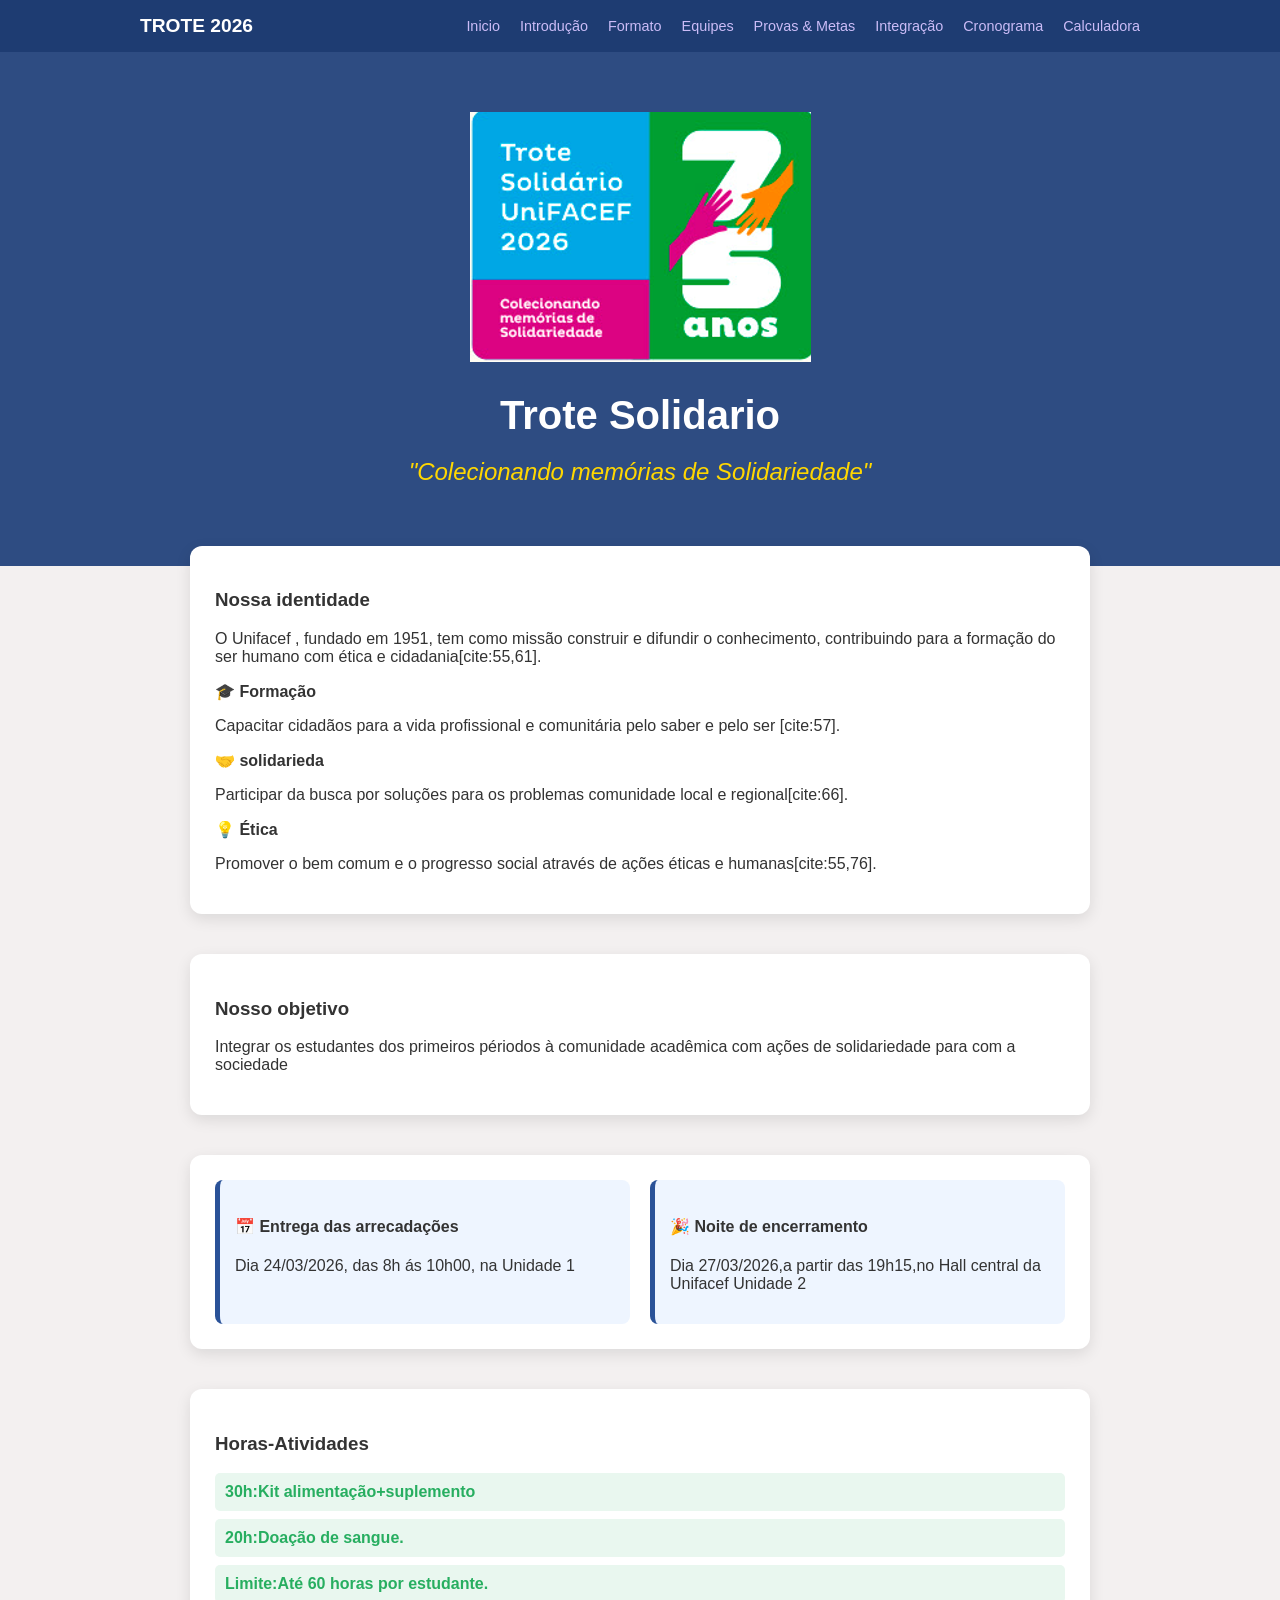
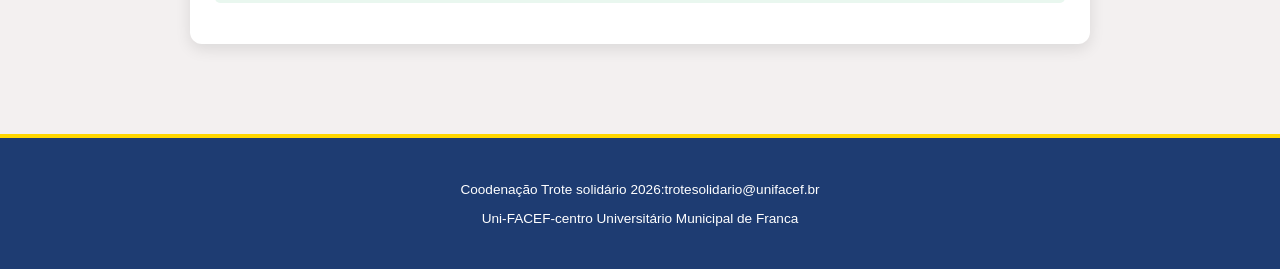
<file: index.html>
<!DOCTYPE html>
<html lang="pt-br">
<head>
    <meta charset="UTF-8">
    <meta name="viewport" content="width=device-width, initial-scale=1.0">
    <link rel="stylesheet" href="site.css">
    <link rel="stylesheet" href="site.js">
    <title>regulamento trote sólidario</title>
</head>
<body>
    <nav class="menu"><!--menu de navegação-->
        <div class="menu-container">
           <a href="index.html" class="menu-logo">trote 2026</a>
           <ul class="lista">
            <li> <a href="index.html">Inicio</a> </li>
            <li> <a href="introducao.html">Introdução</a> </li>
            <li> <a href="formato.html">Formato</a> </li>
            <li> <a href="equipes.html">Equipes</a></li>          
            <li><a href="provas.html">Provas & Metas</a></li> 
            <li> <a href="integracao.html">Integração</a> </li>
            <li> <a href="cronograma.html">Cronograma</a> </li>
            <li> <a href="calculadora.html">Calculadora</a> </li>

           </ul>
        </div>
    </nav>
     <header class="cabecalho">
        <div class="cabecalho-container">
          <img src="Captura de tela 2026-02-27 174245.png" alt="trote faltou" class="cabecalho-logo">
          <h1> Trote Solidario</h1>
          <h2>"Colecionando memórias de Solidariedade"</h2>
         </div>
     </header>
    <main class="principal">
       <section>
         <h3> Nossa identidade</h3>
         <p>O Unifacef , fundado em 1951, tem como missão construir e difundir o conhecimento, contribuindo para a formação do ser humano com ética e cidadania[cite:55,61].</p>
        <div>
            <div class="pilar">
                <strong>&#x1F393 Formação</strong>
                      <p>Capacitar cidadãos para a vida profissional e comunitária pelo saber e pelo ser [cite:57]. </p>
            </div>
            <div class="pilar"> 
                <strong>&#x1F91D solidarieda</strong>
                <p>Participar da busca por soluções para os problemas comunidade local e regional[cite:66].</p>
            </div>
            <div class="pilar">
                <strong>&#x1F4A1 Ética </strong>
                 <p>Promover o bem comum e o progresso social através de ações éticas e humanas[cite:55,76].</p>
            </div>
        </div>

          </section>

          <section>
            <h3>Nosso objetivo</h3>
             <p>Integrar os estudantes dos primeiros périodos à comunidade acadêmica com ações de solidariedade para com a  sociedade</p>

          </section>
          <section class="datas">
            <div class="data1">
                <h4>&#x1F4C5 Entrega das arrecadações</h4>
                <P>Dia 24/03/2026, das 8h ás 10h00, na Unidade 1</P>

            </div>
            <div class="data2">
                <h4>&#x1F389 Noite de encerramento</h4>
                <p>Dia 27/03/2026,a partir das 19h15,no Hall central da Unifacef Unidade 2</p>
            </section>
            <section class="horas">
                <h3>Horas-Atividades</h3>
                <ul>
                    <li><STRONG>30h:</STRONG>Kit alimentação+suplemento</li>
                    <li><strong>20h:</strong>Doação de sangue.</li>
                    <li><strong>Limite:</strong>Até 60 horas por estudante.</li>
                </ul>
                    
            
                    
                    
                    
                    
                    
                    
                    
                

            </section>
         

     </main>
   <footer>
    <p>Coodenação Trote solidário 2026:trotesolidario@unifacef.br</p>
    <p>Uni-FACEF-centro Universitário Municipal de Franca</p>
    
   </footer>

    
</body>
</html>
</file>
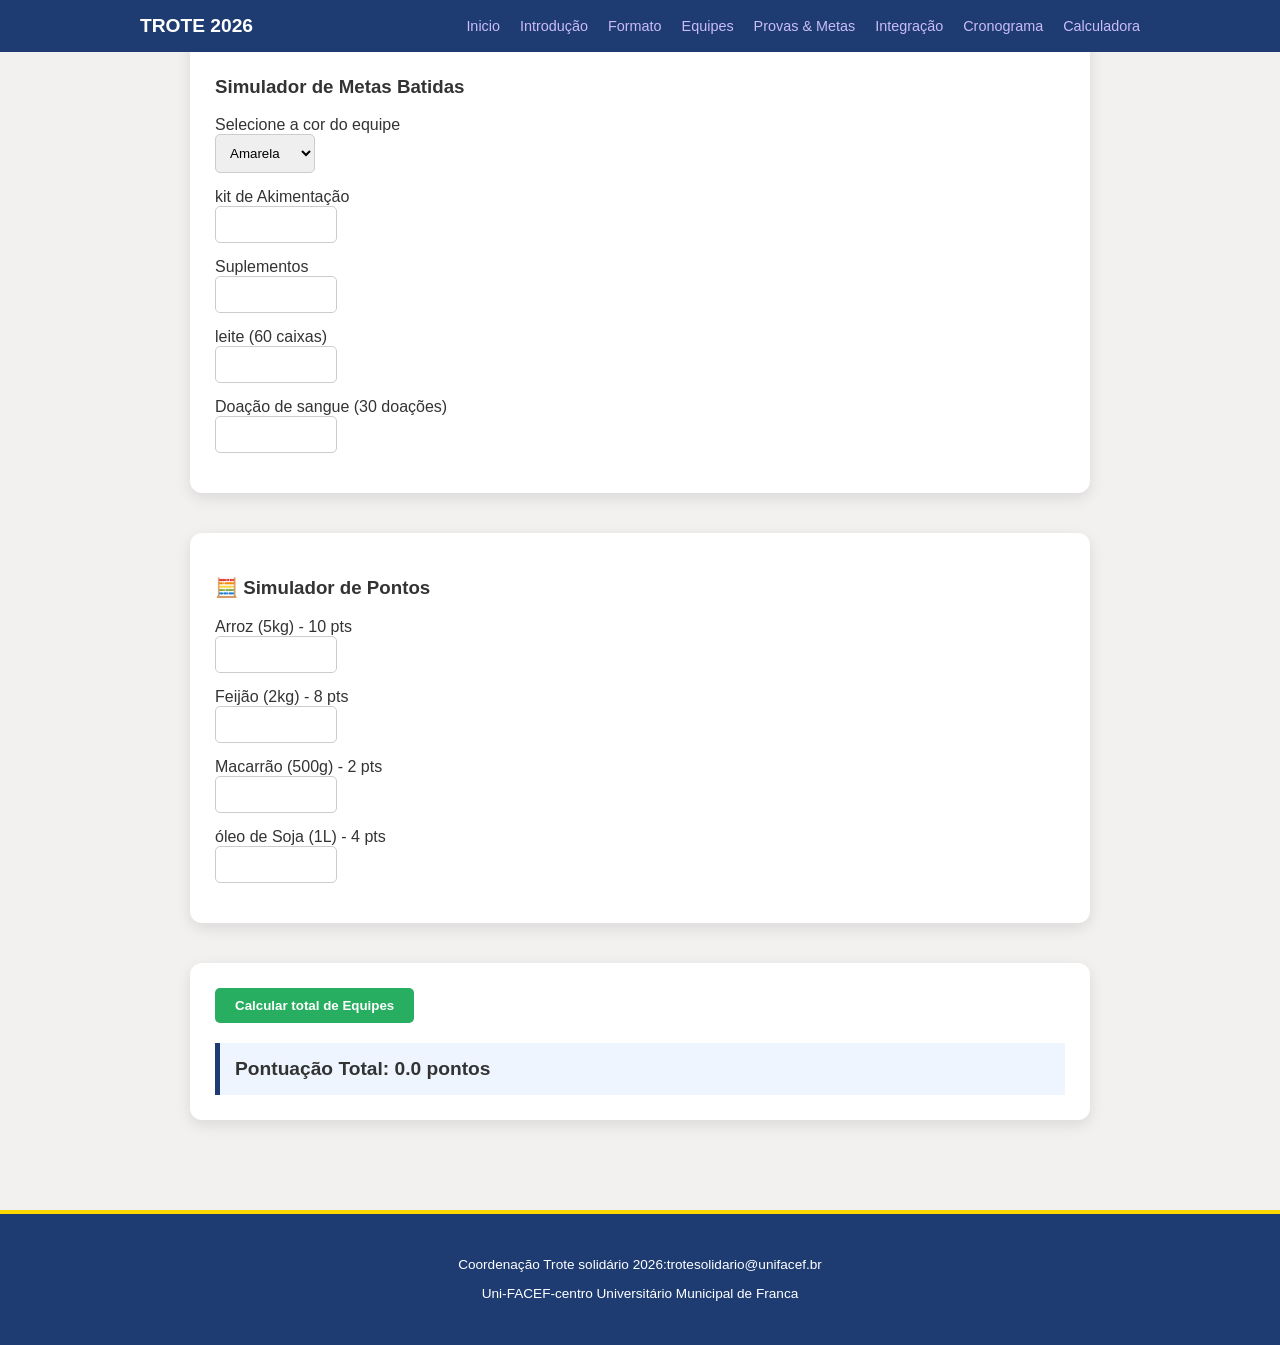
<file: calculadora.html>
<!DOCTYPE html>
<html lang="pt-br">
<head>
    <meta charset="UTF-8">
    <meta name="viewport" content="width=device-width, initial-scale=1.0">
    <link rel="stylesheet" href="site.css">
    <script src="site.js"></script>
    <title>regulamento trote sólidario</title>
</head>
<body>
    <nav class="menu"><!--menu de navegação-->
        <div class="menu-container">
           <a href="index.html" class="menu-logo">trote 2026</a>
           <ul class="lista">
            <li> <a href="index.html">Inicio</a> </li>
            <li> <a href="introducao.html">Introdução</a> </li>
            <li> <a href="formato.html">Formato</a> </li>  
            <li> <a href="equipes.html">Equipes</a></li>         
            <li> <a href="provas.html">Provas & Metas</a> </li> 
            <li> <a href="integracao.html">Integração</a> </li>
            <li> <a href="cronograma.html">Cronograma</a> </li>
            <li> <a href="calculadora.html">Calculadora</a> </li>

           </ul>
        </div>
    </nav>
     
    <main class="principal">
      <section>
          <h3>Simulador de Metas Batidas</h3>
         <div>
            <div class="form-group">
               <label for="">Selecione a cor do equipe</label>
                <select id="cor">
                  <option value="amarela">Amarela</option>
                  <option value="cinza">cinza</option>
                  <option value="laranja">laranja</option>
                  <option value="marrom">marrom</option>
                   <option value="preta">Preta</option>
                </select>
            </div>
            <div class="form-group"> 
               <label for="Kit de alimentação"> kit de Akimentação</label>
               <input type="number" id="kitalimentacao" min="0">
                 
            </div>
              <div class="form-group">
                    <label for="suplementos"> Suplementos </label>
                    <input type="number" id="qtlatas" min="0">
              </div>
                <div class="form-group">
                    <label for="leite (60 caixas)">leite (60 caixas)  </label>
                    <input type="number" id="leite" min="0">
              </div>
                 <div class="form-group">
                    <label for="Doação de sangue">Doação de sangue (30 doações)</label>
                    <input type="number" id="Doação de sangue" min="0">
              </div>
         </div>
      </section>
       <section >
         <h3><strong>🧮 Simulador de Pontos</strong></h3>
      <div>
         <div class="form-group">
            <label > Arroz (5kg) - 10 pts</label>
            <input type="number" id="qtdeArroz" min="0">
         </div>
         <div class="form-grid">
            <label > Feijão (2kg) - 8 pts</label> <!--rótulo da caixa de entrada-->
            <input type="number" id="qtdeFeijao" min="0"><!--caixa de entrada-->
         </div>
              <div class="form-grid">
            <label > Macarrão (500g) - 2 pts</label>
            <input type="number" id="qtdeMacarrao" min="0">
         </div>
                <div class="form-grid">
            <label > óleo de Soja (1L) - 4 pts</label>
            <input type="number" id="qtdeOleo" min="0">
         </div>
      </div>
       </section>
       <section>
          <button onclick="calcular()">Calcular total de Equipes</button>
         <div  id="resultado"    class="resutado-box">
            Pontuação Total: 0.0 pontos
         </div>
       </section>
        
       
      

     </main>
   
<footer>
    <p>Coordenação Trote solidário 2026:trotesolidario@unifacef.br</p>
    <p>Uni-FACEF-centro Universitário Municipal de Franca</p>
   </footer>
</body>
</html>
</file>
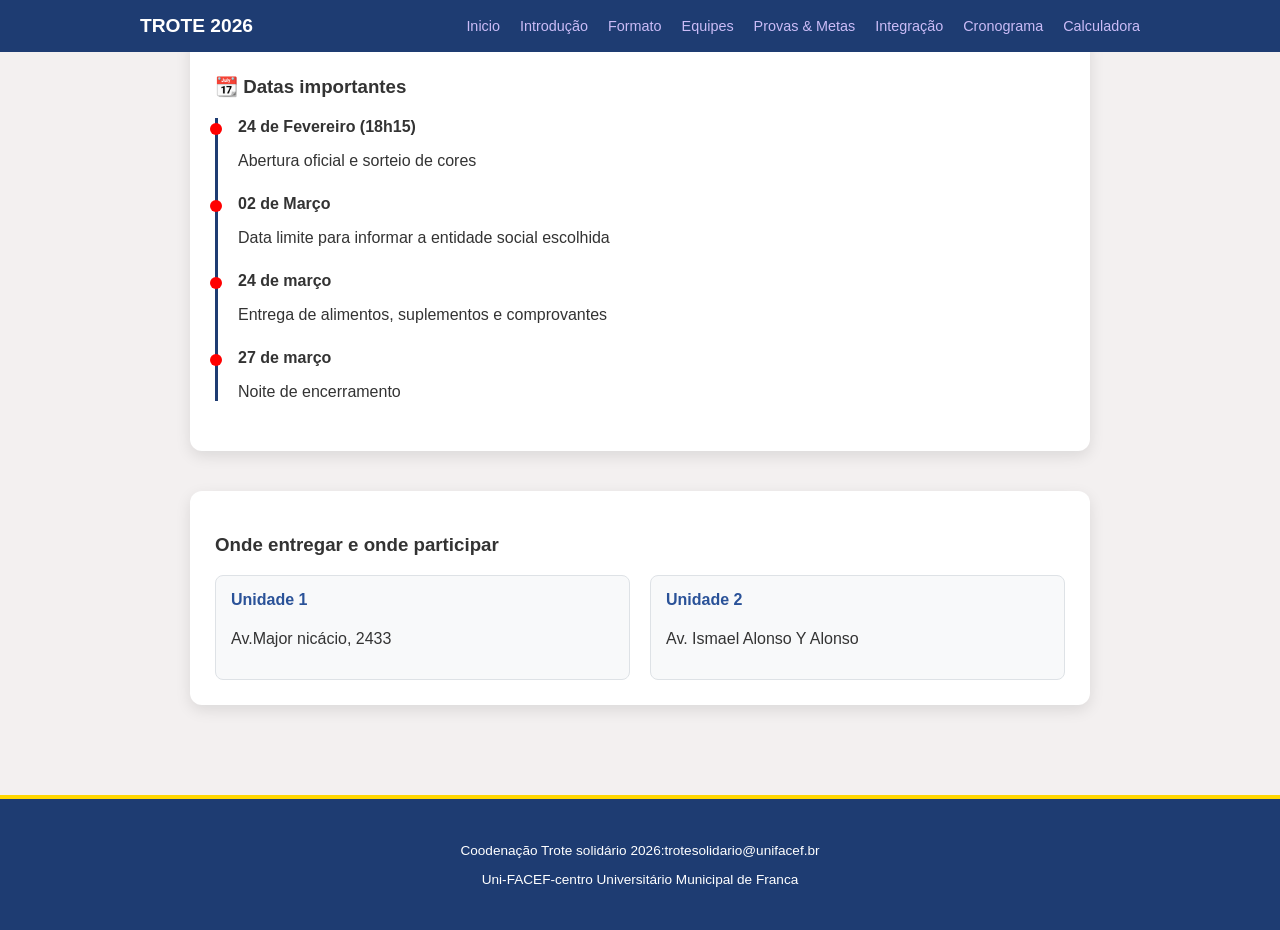
<file: cronograma.html>
<!DOCTYPE html>
<html lang="pt-br">
<head>
    <meta charset="UTF-8">
    <meta name="viewport" content="width=device-width, initial-scale=1.0">
    <link rel="stylesheet" href="site.css">
    <link rel="stylesheet" href="site.js">
    <title>regulamento trote sólidario</title>
</head>
<body>
    <nav class="menu"><!--menu de navegação-->
        <div class="menu-container">
           <a href="index.html" class="menu-logo">trote 2026</a>
           <ul class="lista">
            <li> <a href="index.html">Inicio</a> </li>
            <li> <a href="introducao.html">Introdução</a> </li>
           
            <li> <a href="formato.html">Formato</a> </li>  
            <li> <a href="equipes.html">Equipes</a></li>         
            <li> <a href="provas.html">Provas & Metas</a> </li> 
            <li> <a href="integracao.html">Integração</a> </li>
            <li> <a href="cronograma.html">Cronograma</a> </li>
            <li> <a href="calculadora.html">Calculadora</a> </li>

           </ul>
        </div>
    </nav>
     
    <main class="principal">
        <section>
            <h3> 📆 Datas importantes</h3>
            <div class="timeline">
               <div class="evento">
                <strong>24 de Fevereiro (18h15)</strong>
                <p>Abertura oficial e sorteio de cores</p>
               </div>

                 <div class="evento">
                   <strong>02 de Março</strong>
                   <p>Data limite para informar a entidade social escolhida </p>
                 </div>

                 <div class="evento">
                  <strong>24 de março </strong>
                  <p>Entrega de alimentos, suplementos e comprovantes </p>
                 </div>

                 <div class="evento">
                    <strong>27 de março</strong>
                    <p>Noite de encerramento</p>
                 </div>
            </div>
        </section>
            <section>
                <h3>Onde entregar e onde participar</h3>
                <div class="grid-locais">
                    <div class="unidade">
                        <h4>Unidade 1</h4>
                        <p>Av.Major nicácio, 2433</p>
                    </div>
                    <div class="unidade">
                        <h4>Unidade 2</h4>
                        <p>Av. Ismael Alonso Y Alonso</p>
                    </div>
                </div>
            </section>


     </main>
   
<footer>
    <p>Coodenação Trote solidário 2026:trotesolidario@unifacef.br</p>
    <p>Uni-FACEF-centro Universitário Municipal de Franca</p>
    
   </footer>
    
</body>
</html>
</file>
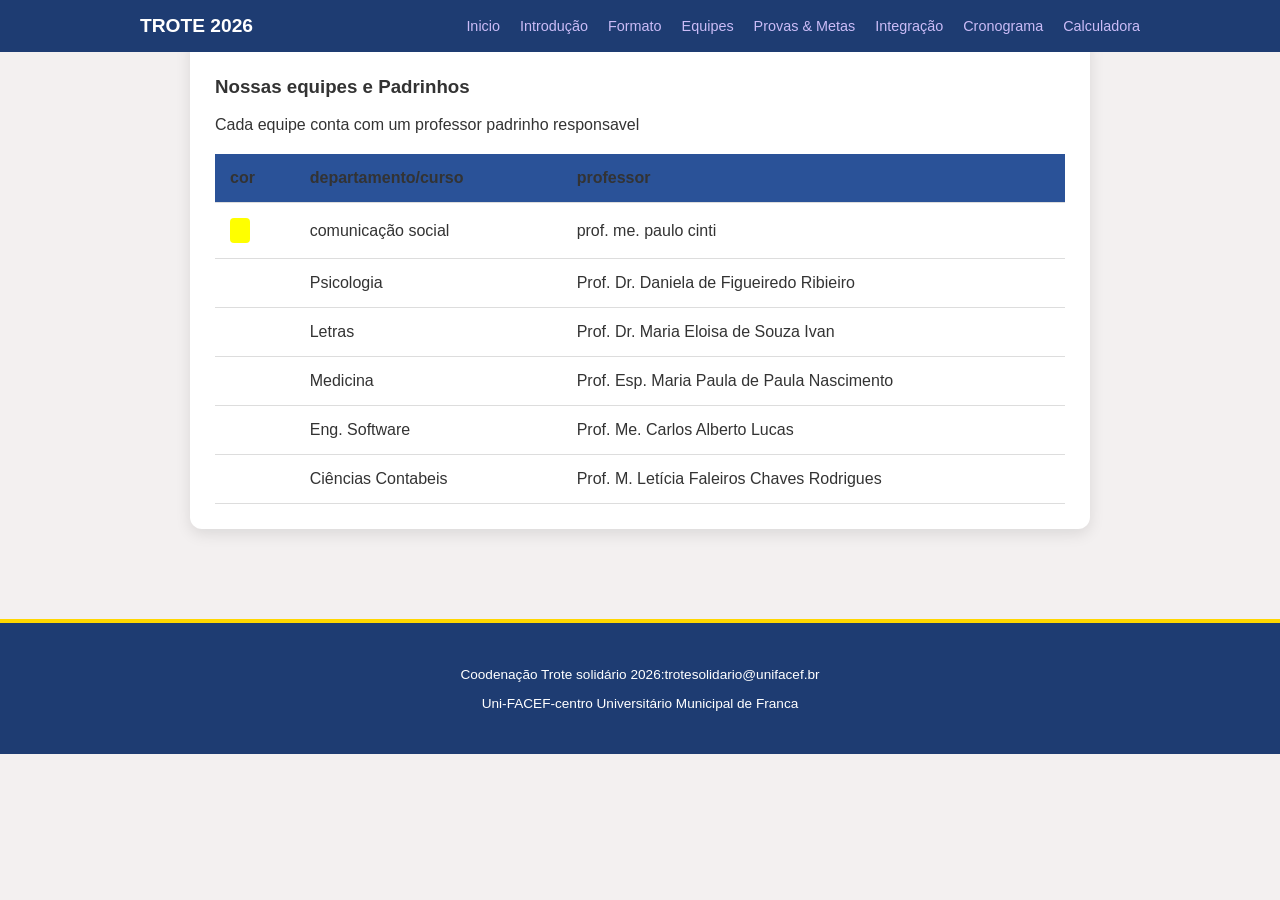
<file: equipes.html>
<!DOCTYPE html>
<html lang="pt-br">
<head>
    <meta charset="UTF-8">
    <meta name="viewport" content="width=device-width, initial-scale=1.0">
    <link rel="stylesheet" href="site.css">
    <link rel="stylesheet" href="site.js">
    <title>regulamento trote sólidario</title>
</head>
<body>
    <nav class="menu"><!--menu de navegação-->
        <div class="menu-container">
           <a href="index.html" class="menu-logo">trote 2026</a>
           <ul class="lista">
            <li> <a href="index.html">Inicio</a> </li>
            <li> <a href="introducao.html">Introdução</a> </li>
           
            <li> <a href="formato.html">Formato</a> </li>  
            <li> <a href="equipes.html">Equipes</a></li>         
            <li> <a href="provas.html">Provas & Metas</a> </li> 
            <li> <a href="integracao.html">Integração</a> </li>
            <li> <a href="cronograma.html">Cronograma</a> </li>
            <li> <a href="calculadora.html">Calculadora</a> </li>

           </ul>
        </div>
    </nav>
     
    <main class="principal">
        <section class="listas-equipes">
            <h3>Nossas equipes e Padrinhos</h3>
            <p>
                Cada equipe conta com um professor padrinho responsavel
            </p>
            <table>
                <thead>
                    <tr>
                        <th>cor</th><th>departamento/curso</th><th>professor</th>
                    </tr>

                </thead>
                <tbody>
                    <tr> 
                        <td> <div class="box-amarela">  </div> </td>
                        <td>comunicação social</td>
                        <td>prof. me. paulo cinti</td>
                    </tr>
                <tr>
                           <td> <div class="box-cinza"></div></td>
                           <td> Psicologia </td><td> Prof. Dr. Daniela de Figueiredo Ribieiro</td>
                        </tr>
                        <tr>
                            <td><div class="box-laranja"></div></td>
                            <td> Letras </td><td> Prof. Dr. Maria Eloisa de Souza Ivan</td>
                        </tr>
                        <tr>
                            <td><div class="box-marrom"></div></td>
                            <td> Medicina</td><td>Prof. Esp. Maria Paula de Paula Nascimento</td>
                        </tr>
                        <tr>
                            <td><div class="box-preta"></div></td>
                            <td>Eng. Software</td><td> Prof. Me. Carlos Alberto Lucas</td>

                        </tr>
                        <tr>
                            <td><div class="box-rosa"></div></td>
                            <td>Ciências Contabeis </td><td>Prof. M. Letícia Faleiros Chaves Rodrigues</td>
                        </tr>
                     </tbody>
            </table>
        </section>
         

     </main>
     
   <footer>
    <p>Coodenação Trote solidário 2026:trotesolidario@unifacef.br</p>
    <p>Uni-FACEF-centro Universitário Municipal de Franca</p>
    <p></p>
   </footer>

    
</body>
</html>
</file>
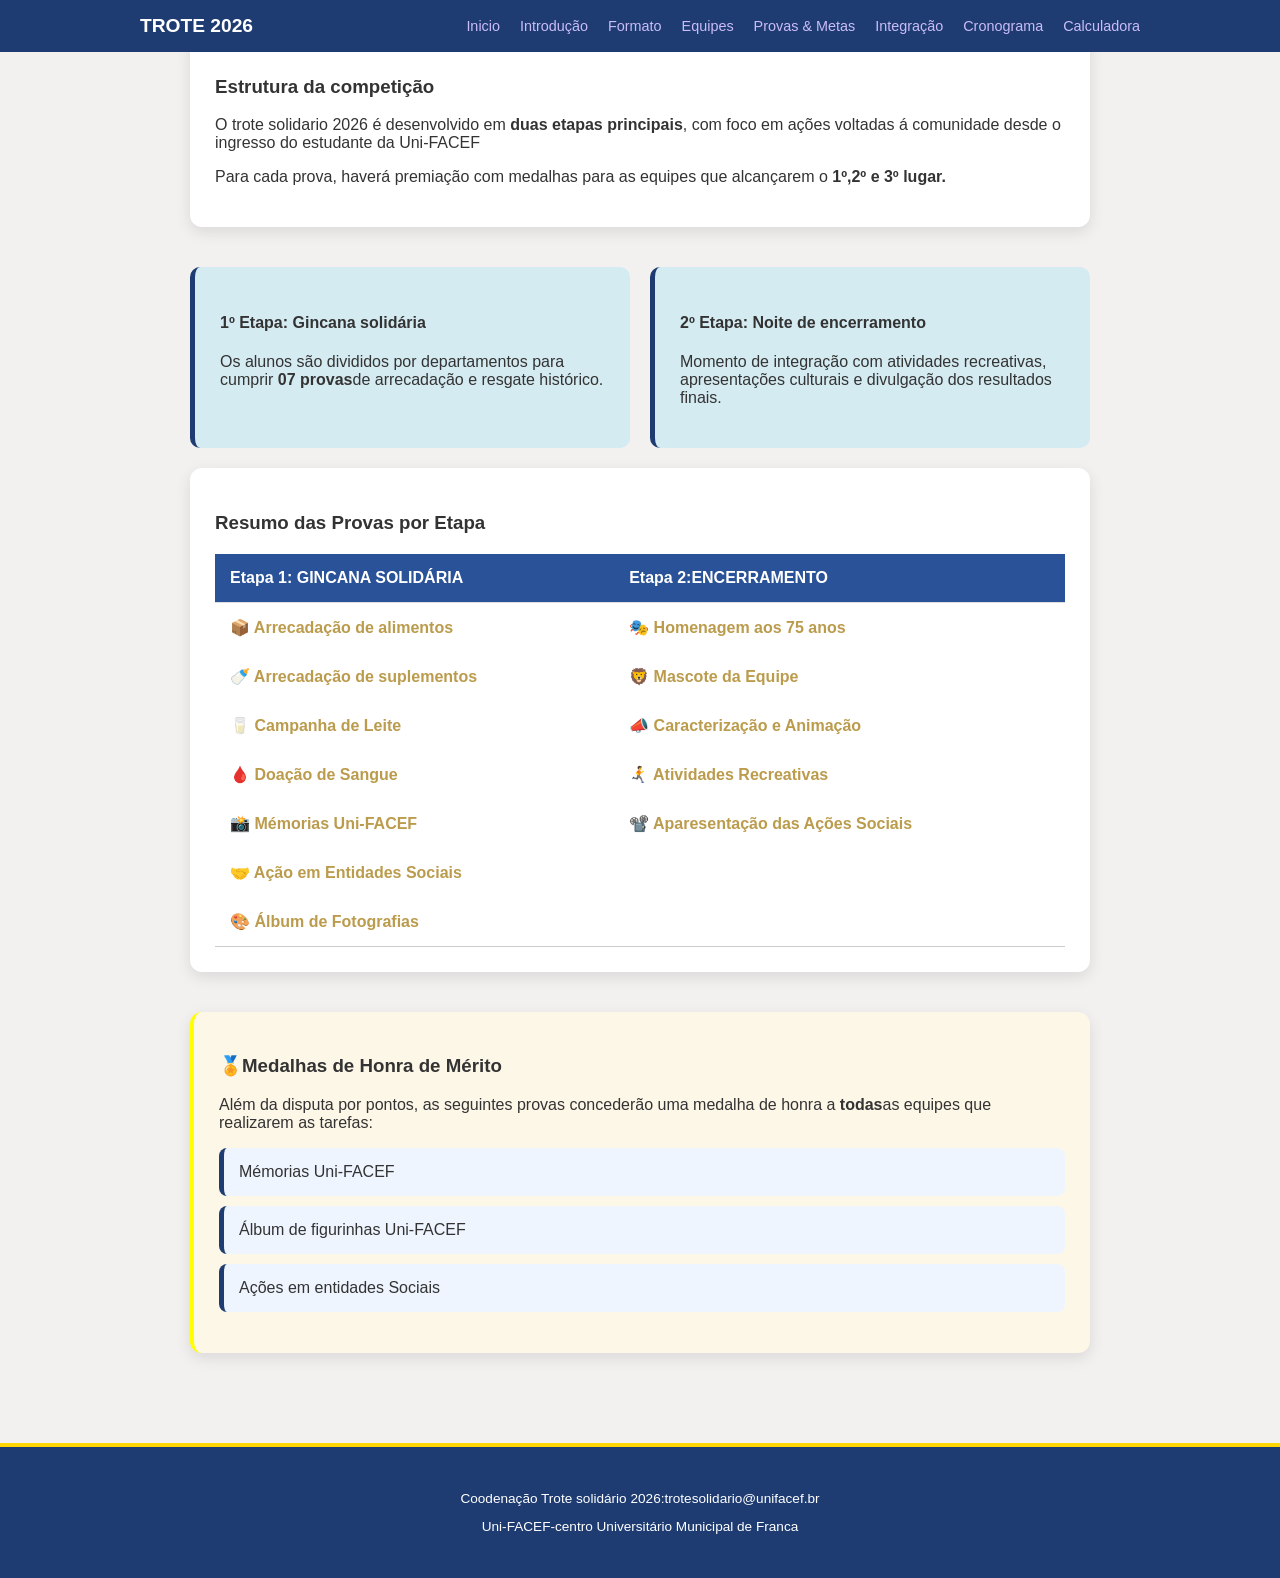
<file: formato.html>
<!DOCTYPE html>
<html lang="pt-br">
<head>
    <meta charset="UTF-8">
    <meta name="viewport" content="width=device-width, initial-scale=1.0">
    <link rel="stylesheet" href="site.css">
    <link rel="stylesheet" href="site.js">
    <title>regulamento trote sólidario</title>
</head>
<body>
    <nav class="menu"><!--menu de navegação-->
        <div class="menu-container">
           <a href="index.html" class="menu-logo">trote 2026</a>
           <ul class="lista">
            <li> <a href="index.html">Inicio</a> </li>
            <li> <a href="introducao.html">Introdução</a> </li>
           
            <li> <a href="formato.html">Formato</a> </li>  
            <li> <a href="equipes.html">Equipes</a></li>         
            <li> <a href="provas.html">Provas & Metas</a> </li> 
            <li> <a href="integracao.html">Integração</a> </li>
            <li> <a href="cronograma.html">Cronograma</a> </li>
            <li> <a href="calculadora.html">Calculadora</a> </li>

           </ul>
        </div>
    </nav>
     
    <main class="principal">
       <section>
        <h3>Estrutura da competição</h3>
        <p>O trote solidario 2026 é desenvolvido em <strong>duas etapas principais</strong>, com foco em ações voltadas á comunidade desde o ingresso do estudante da Uni-FACEF</p>
        <p>Para cada prova, haverá premiação com medalhas para as equipes que alcançarem o <strong>1º,2º e 3º lugar.</strong>

        </p>
       </section>
       <div class="etapas">
        <div class="tapa"> 
          <h4><strong>1º Etapa: Gincana solidária</strong></h4>
           <P>Os alunos são divididos por departamentos para cumprir <strong>07 provas</strong>de arrecadação e resgate histórico.</P>
        </div>
        <div class="tapa">
           <h4>2º Etapa: Noite de   encerramento</h4>
           <P>Momento de integração com atividades recreativas, apresentações culturais e divulgação dos resultados finais.</P>
           
        </div>
      </div>
        <section>
         <h3><strong>Resumo das Provas por Etapa</strong></h3>
         <table>
            <thead>
               <tr class="branc">   <th> Etapa 1: GINCANA SOLIDÁRIA</th> <th>Etapa 2:ENCERRAMENTO</th></tr>
            </thead>
            <tbody class="yello">
               <tr> <td><strong>📦 Arrecadação de alimentos</strong></td><td><strong>🎭 Homenagem aos 75 anos</strong></td></tr>
               <tr><td><strong>🍼 Arrecadação de suplementos</strong></td><td><strong>🦁 Mascote da Equipe</strong></td></tr>
               <tr><td><strong>🥛 Campanha de Leite</strong></td><td><strong>📣 Caracterização e Animação</strong></td></tr>
               <tr> <td><strong>🩸 Doação de Sangue</strong> </td><td><strong>🏃‍➡️ Atividades Recreativas</strong> </td></tr>
               <tr><td><strong>📸 Mémorias Uni-FACEF</strong></td> <td><strong>📽️ Aparesentação das Ações Sociais </strong></td></tr>
               <tr><td><strong>🤝 Ação em Entidades Sociais</strong></td></tr>
               <tr><td><strong>🎨 Álbum de Fotografias</strong></td></tr>
            </tbody>
         </table>

        </section>
        <section class="form">
         <h3>🏅<strong>Medalhas de Honra de Mérito</strong></h3>
         <p>Além da disputa por pontos, as seguintes provas concederão uma medalha de honra a <strong>todas</strong>as equipes que realizarem as tarefas:</p>
         <ul class="sep">
            <li>
              Mémorias Uni-FACEF
            </li>
            <li>
             Álbum de figurinhas Uni-FACEF
            </li>
            <li>
            Ações em entidades Sociais
            </li>
         </ul>
        </section>
       


     </main>
   
<footer>
    <p>Coodenação Trote solidário 2026:trotesolidario@unifacef.br</p>
    <p>Uni-FACEF-centro Universitário Municipal de Franca</p>
    
   </footer>
    
</body>
</html>
</file>
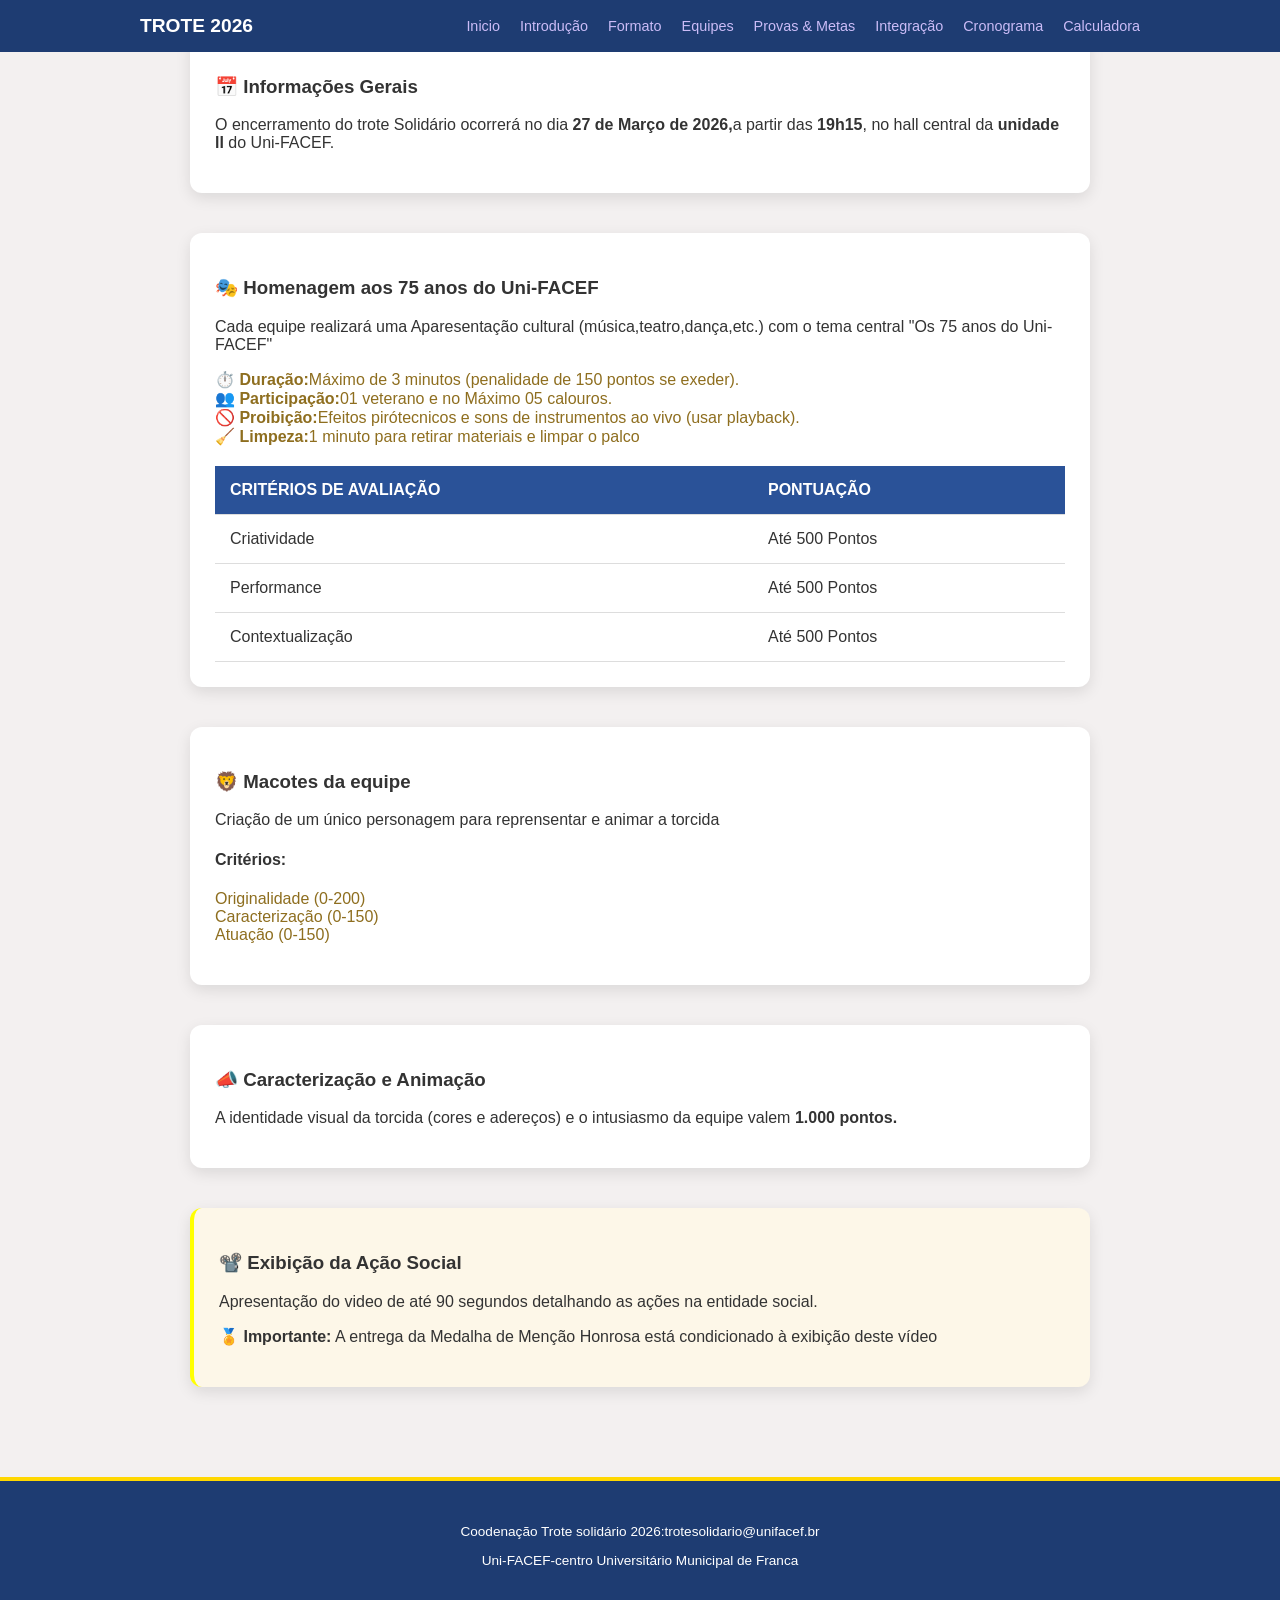
<file: integracao.html>
<!DOCTYPE html>
<html lang="pt-br">
<head>
    <meta charset="UTF-8">
    <meta name="viewport" content="width=device-width, initial-scale=1.0">
    <link rel="stylesheet" href="site.css">
    <link rel="stylesheet" href="site.js">
    <title>regulamento trote sólidario</title>
</head>
<body>
    <nav class="menu"><!--menu de navegação-->
        <div class="menu-container">
           <a href="index.html" class="menu-logo">trote 2026</a>
           <ul class="lista">
            <li> <a href="index.html">Inicio</a> </li>
            <li> <a href="introducao.html">Introdução</a> </li>
           
            <li> <a href="formato.html">Formato</a> </li>  
            <li> <a href="equipes.html">Equipes</a></li>         
            <li> <a href="provas.html">Provas & Metas</a> </li> 
            <li> <a href="integracao.html">Integração</a> </li>
            <li> <a href="cronograma.html">Cronograma</a> </li>
            <li> <a href="calculadora.html">Calculadora</a> </li>

           </ul>
        </div>
    </nav>
     
    <main class="principal">
       <section>
         <h3>📅 Informações Gerais</h3>
         <p>O encerramento do trote Solidário ocorrerá no dia <strong>27 de Março de 2026,</strong>a partir das <strong>19h15</strong>, no hall central da <strong>unidade ll </strong>do Uni-FACEF.</p>
       </section>
        <section>
         <h3>🎭 Homenagem aos 75 anos do Uni-FACEF</h3>
         <p>Cada equipe realizará uma Aparesentação cultural (música,teatro,dança,etc.) com o tema central "Os 75 anos do Uni-FACEF"</p>
         <ul class="lol">
            <li>
              <strong>⏱️ Duração:</strong>Máximo de 3 minutos (penalidade de 150 pontos se exeder).
            </li>
            <li>
              <strong>👥 Participação:</strong>01 veterano e no Máximo 05 calouros.
            </li>
            <li>
             <strong>🚫 Proibição:</strong>Efeitos pirótecnicos e sons de instrumentos ao vivo (usar playback).
            </li>
            <li>
              <strong>🧹 Limpeza:</strong>1 minuto para retirar materiais e limpar o palco
            </li>

         </ul>
         <table>
         <thead class="CRAP">
            <tr>
               <th>CRITÉRIOS DE AVALIAÇÃO</th><th>PONTUAÇÃO</th>
            </tr>
         </thead>
         <tbody>
            <tr>
               <td>Criatividade</td> <td> Até 500 Pontos</td>
            </tr>
            <tr><td>Performance</td><td>Até 500 Pontos</td></tr>
            <tr><td>Contextualização</td><td>Até 500 Pontos</td></tr>
         </tbody>
        </table>
        </section>
        <section>
         <h3>🦁 <strong>Macotes da equipe</strong></h3>
         <p>Criação de um único personagem para reprensentar e animar a torcida</p>
         <h4><strong>Critérios:</strong></h4>
         <ul class="lol">
            <li>Originalidade (0-200)</li>
            <li>Caracterização (0-150)</li>
            <li>Atuação (0-150)</li>
         </ul>
        </section>
        <section>
         <h3>📣 Caracterização e Animação </h3>
         <p>A identidade visual da torcida (cores e adereços) e o intusiasmo da equipe valem <strong>1.000 pontos.</strong></p>

        </section>
        <section class="form">
           <h3>📽️ Exibição da Ação Social</h3>
           <p>Apresentação do video de até 90 segundos detalhando as ações na entidade social.</p>
           <p><strong>🏅 Importante:</strong> A entrega da Medalha de Menção Honrosa está condicionado à exibição deste vídeo</p>
        </section>
        

     </main>
   
<footer>
    <p>Coodenação Trote solidário 2026:trotesolidario@unifacef.br</p>
    <p>Uni-FACEF-centro Universitário Municipal de Franca</p>
    
   </footer>
    
</body>
</html>
</file>
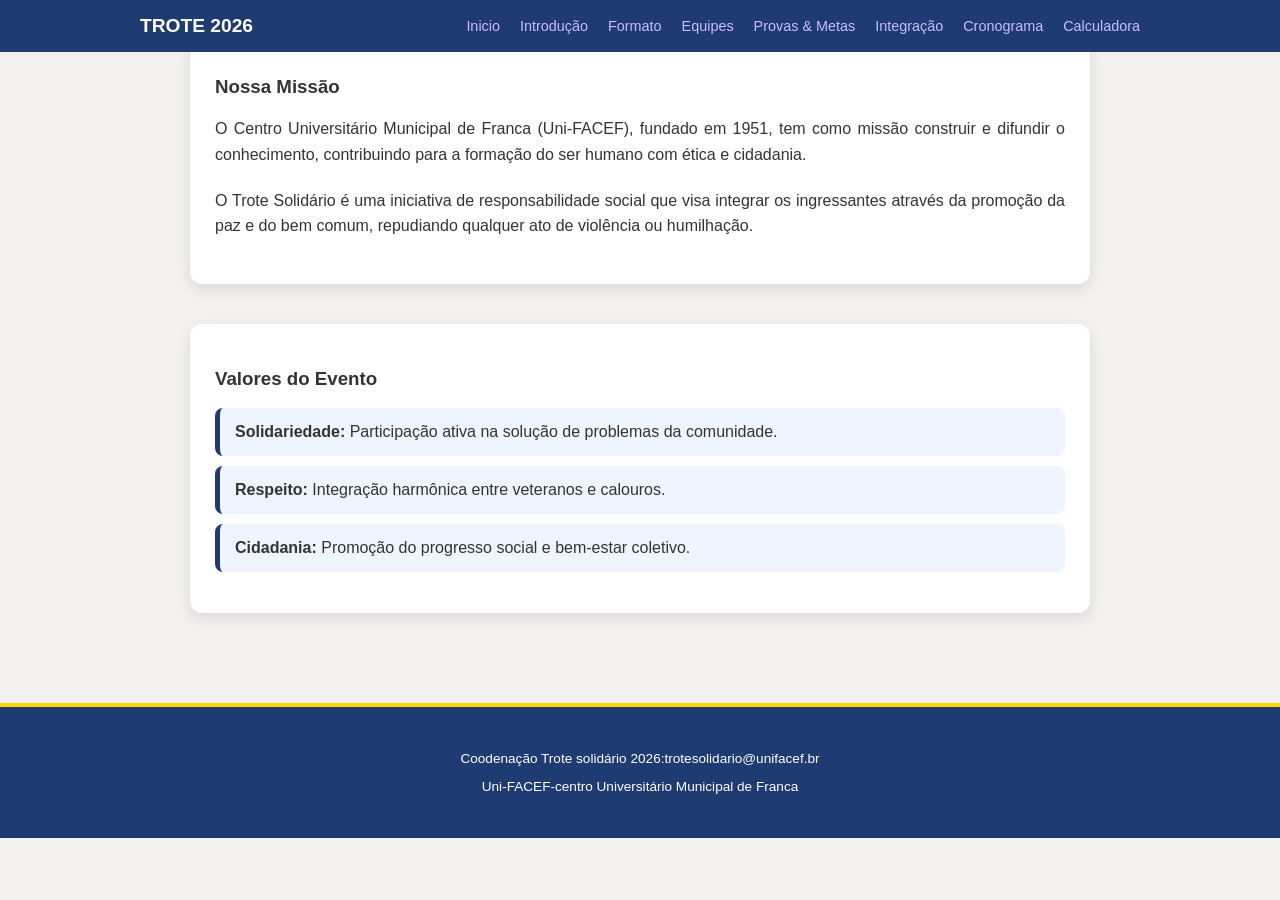
<file: introducao.html>
<!DOCTYPE html>
<html lang="pt-br">
<head>
    <meta charset="UTF-8">
    <meta name="viewport" content="width=device-width, initial-scale=1.0">
    <link rel="stylesheet" href="site.css">
    <link rel="stylesheet" href="site.js">
    <title>regulamento trote sólidario</title>
</head>
<body>
    <nav class="menu"><!--menu de navegação-->
        <div class="menu-container">
           <a href="index.html" class="menu-logo">trote 2026</a>
           <ul class="lista">
            <li> <a href="index.html">Inicio</a> </li>
            <li> <a href="introducao.html">Introdução</a> </li>
            <li> <a href="formato.html">Formato</a> </li>
            <li> <a href="equipes.html">Equipes</a></li>          
            <li> <a href="provas.html">Provas & Metas</a> </li> 
            <li> <a href="integracao.html">Integração</a> </li>
            <li> <a href="cronograma.html">Cronograma</a> </li>
            <li> <a href="calculadora.html">Calculadora</a> </li>

           </ul>
        </div>
    </nav>
     
    <main class="principal">
       <section class="texto-introducao">
        <h3>Nossa Missão</h3>
                  <P>O Centro Universitário Municipal de Franca (Uni-FACEF), fundado em 1951, 
                tem como missão construir e difundir o conhecimento, contribuindo para a 
                formação do ser humano com ética e cidadania.</P>
                 <p>
                O Trote Solidário é uma iniciativa de responsabilidade social que visa integrar 
                os ingressantes através da promoção da paz e do bem comum, repudiando qualquer 
                ato de violência ou humilhação.</P>


          </section>

          <section >
           <h3>Valores do Evento</h3>
           <ul class="lista-valores">
<LI><Strong>Solidariedade:</Strong> Participação ativa na solução de problemas da comunidade.</LI>
<LI><strong>Respeito:</strong> Integração harmônica entre veteranos e calouros.</LI>
<LI><strong>Cidadania:</strong> Promoção do progresso social e bem-estar coletivo.</LI>
           </ul>
          </section>
          
         

     </main>
   
<footer>
    <p>Coodenação Trote solidário 2026:trotesolidario@unifacef.br</p>
    <p>Uni-FACEF-centro Universitário Municipal de Franca</p>
    <p></p>
   </footer>
    
</body>
</html>
</file>
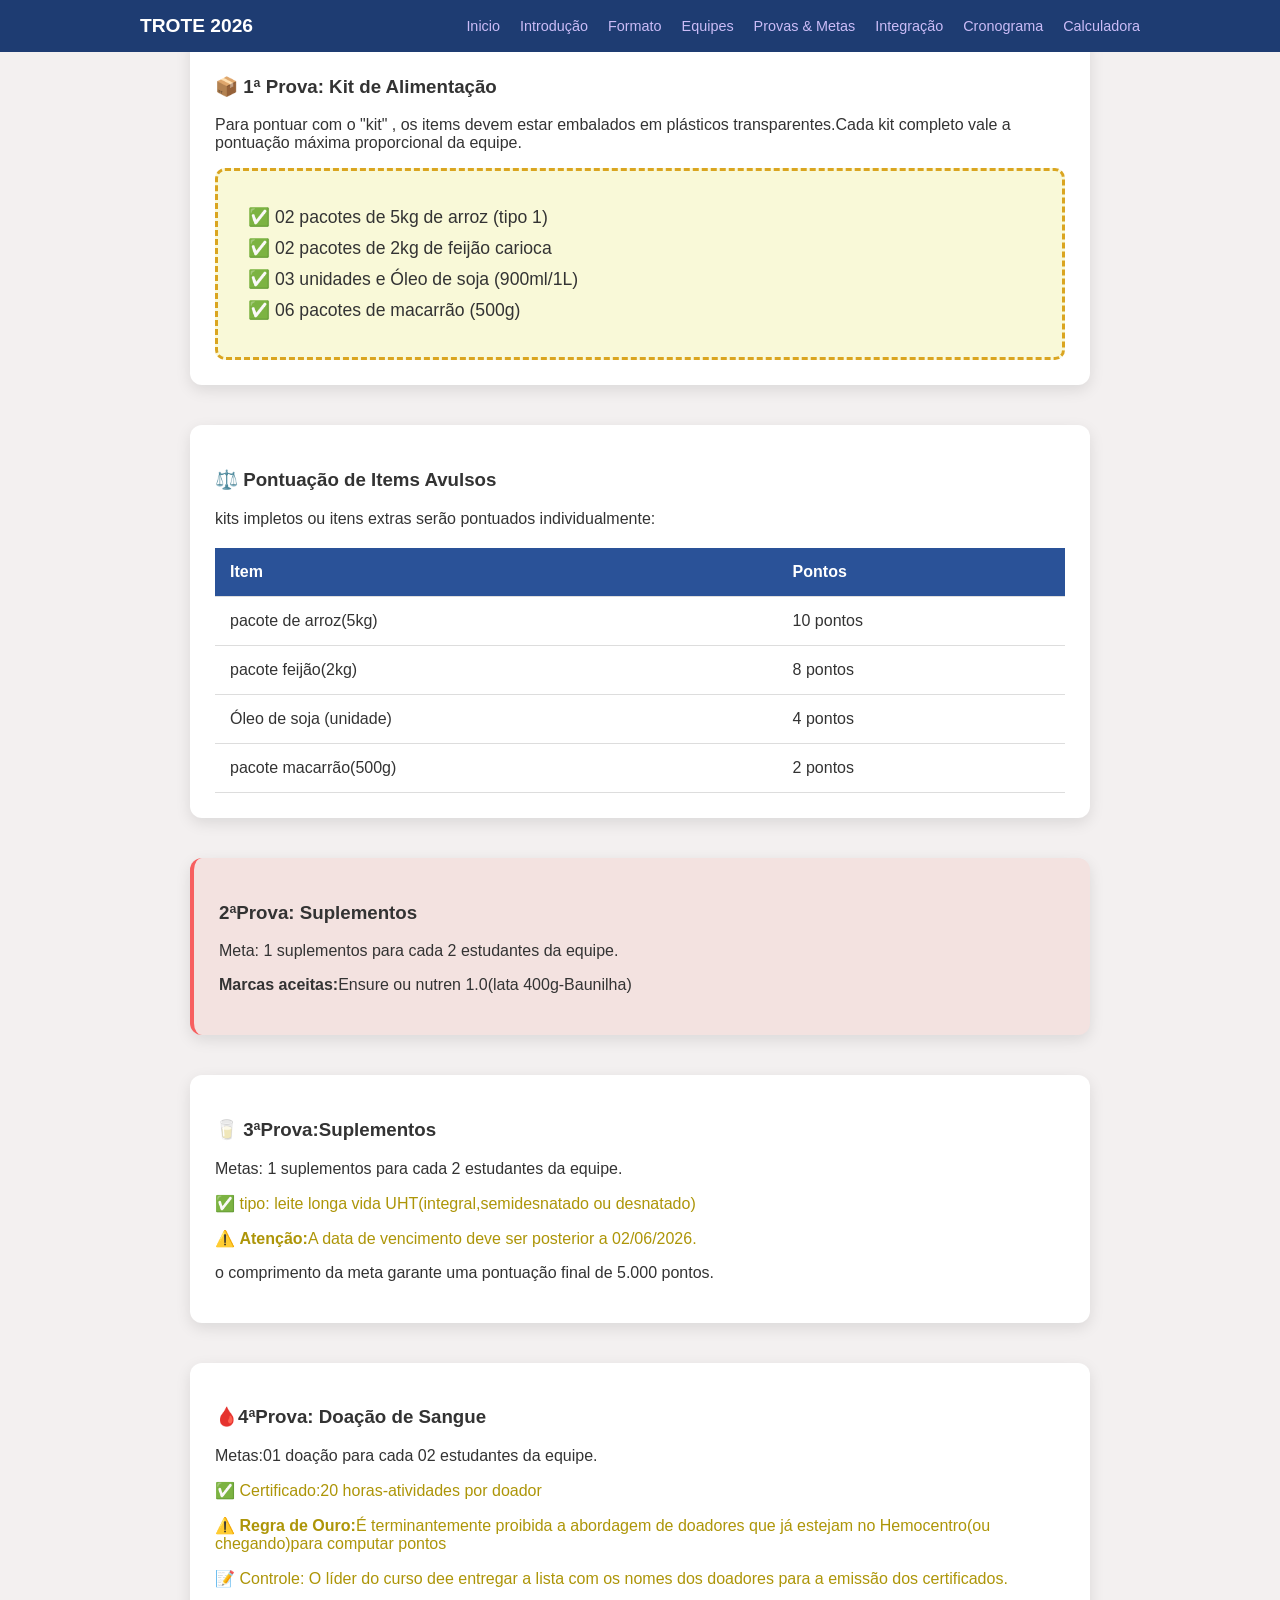
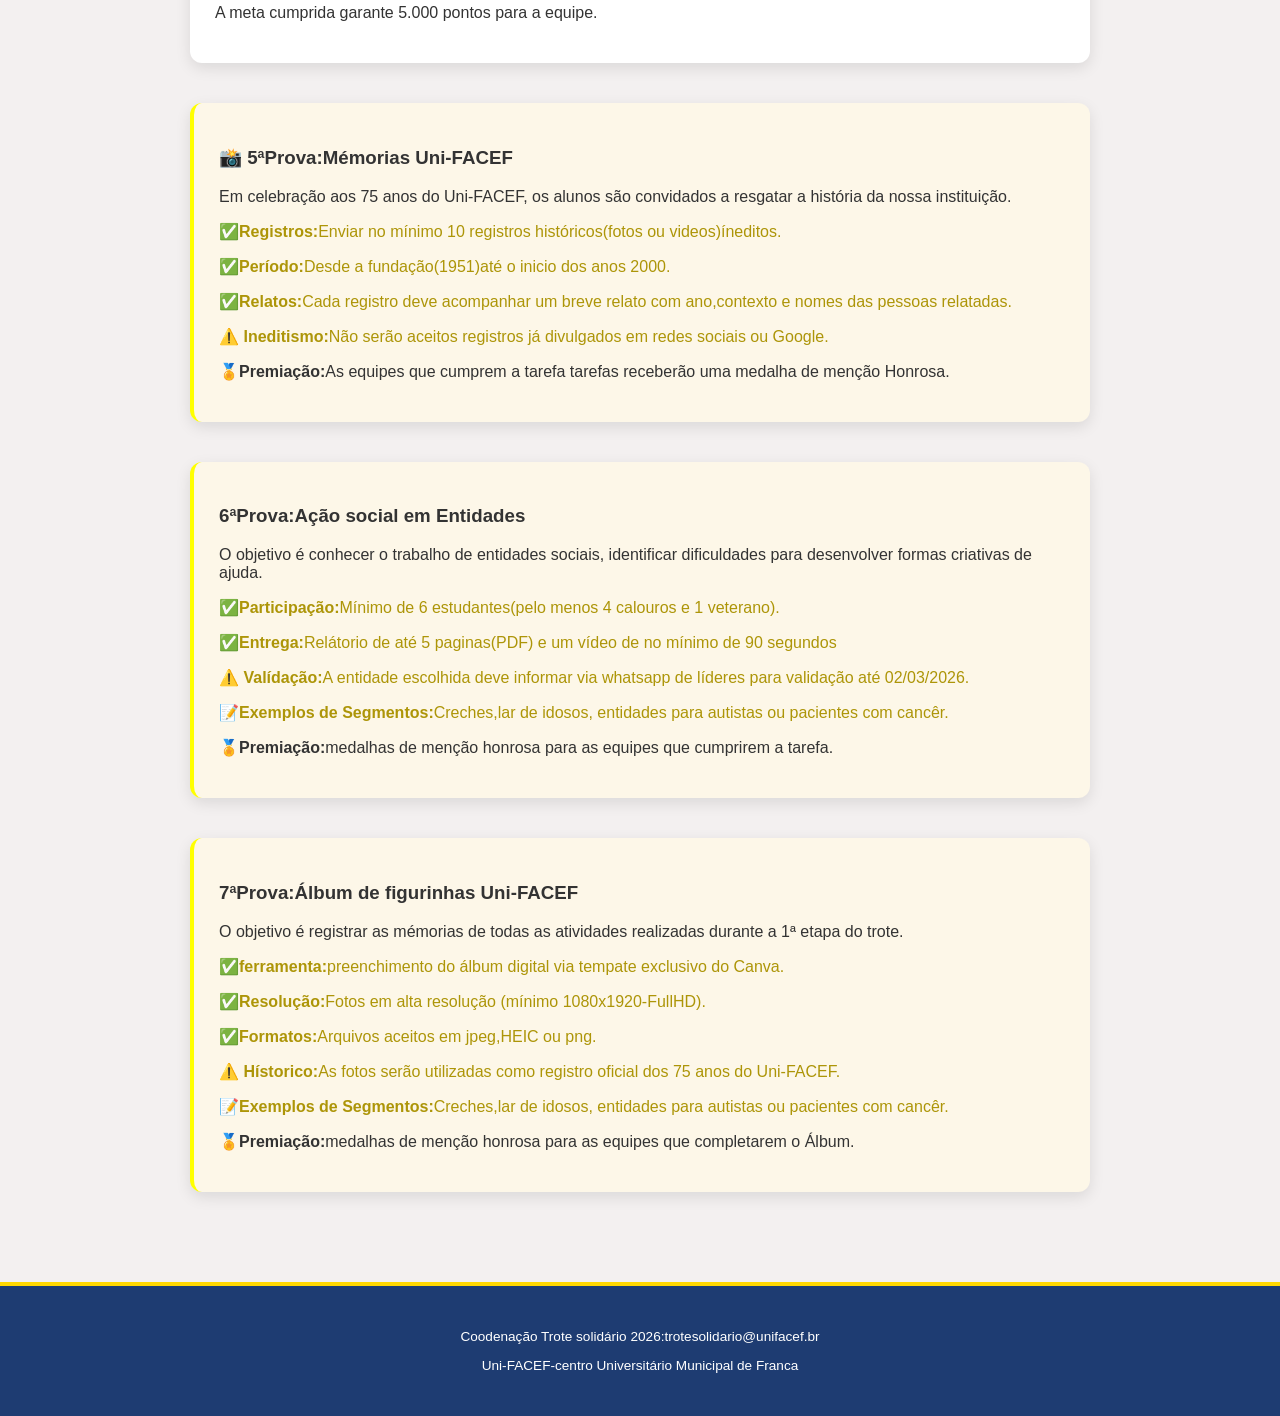
<file: provas.html>
<!DOCTYPE html>
<html lang="pt-br">
<head>
    <meta charset="UTF-8">
    <meta name="viewport" content="width=device-width, initial-scale=1.0">
    <link rel="stylesheet" href="site.css">
    <link rel="stylesheet" href="site.js">
    <title>regulamento trote sólidario</title>
</head>
<body>
    <nav class="menu"><!--menu de navegação-->
        <div class="menu-container">
           <a href="index.html" class="menu-logo">trote 2026</a>
           <ul class="lista">
            <li> <a href="index.html">Inicio</a> </li>
            <li> <a href="introducao.html">Introdução</a> </li>
           
            <li> <a href="formato.html">Formato</a> </li>  
            <li> <a href="equipes.html">Equipes</a></li>         
            <li> <a href="provas.html">Provas & Metas</a> </li> 
            <li> <a href="integracao.html">Integração</a> </li>
            <li> <a href="cronograma.html">Cronograma</a> </li>
            <li> <a href="calculadora.html">Calculadora</a> </li>

           </ul>
        </div>
    </nav>
     
    <main class="principal">
        <section class="1prova">
            <h3>&#x1F4E6 1ª Prova: Kit de Alimentação</h3>
            <p>Para pontuar com o "kit" , os items devem estar embalados em plásticos transparentes.Cada kit completo vale a pontuação máxima
                proporcional da equipe.
            </p>
            <div class="kit">
                <ul>
                    <li>
                        &#x2705 02 pacotes de 5kg de arroz (tipo 1)

                    </li>
                    <li>
                         &#x2705 02 pacotes de 2kg de feijão carioca

                    </li>
                    <li>
                         &#x2705 03 unidades e Óleo de soja (900ml/1L)

                    </li>
                    <li>
                         &#x2705 06 pacotes de macarrão (500g)

                    </li>
                </ul> 

            </div>
        </section>
        <section class="avulsos">
             <h3>⚖️ Pontuação de Items Avulsos</h3>
             
            <p>
            kits impletos ou itens extras serão pontuados individualmente:
            </p>
            <table>
                <thead>
                    <tr class="titu">
                    <th>Item</th>       <th>Pontos</th>
                    </tr>

                </thead>
                <tbody>
                    <tr> 
                    
                        <td>pacote de arroz(5kg)</td>
                        <td>10 pontos</td>
                    </tr>
                    <tr>
                        <td>
                         pacote feijão(2kg)</td>
                        <td> 
                         8 pontos</td>
                    </tr>
                    <tr>
                        <td>
                            Óleo de soja (unidade)</td>
                        <td>
                         4 pontos </td>
                    </tr>
                    <tr>
                        <td>pacote macarrão(500g)</td>
                        <td>2 pontos</td>
                    </tr>
                </tbody>
            </table>

        </section>
        <section class="leve">
            
            <h3>2ªProva: Suplementos</h3>
            <p>Meta: 1 suplementos para cada 2 estudantes da equipe.</p>
            <p><strong>Marcas aceitas:</strong>Ensure ou nutren 1.0(lata 400g-Baunilha)</p>
            

        </section>
        <section>
            <h3>🥛 3ªProva:Suplementos</h3>
            <p>Metas: 1 suplementos para cada 2 estudantes da equipe.</p>
            <div class="pp"><p>✅ tipo: leite longa vida UHT(integral,semidesnatado ou desnatado)</p>
            <p>⚠️ <strong>Atenção:</strong>A data de vencimento deve ser posterior a 02/06/2026.</p></div>
            <p>o comprimento da meta garante uma pontuação final de 5.000 pontos.</p>

        </section>
         <section>
            <h3>🩸4ªProva: Doação de Sangue</h3>
            <p>Metas:01 doação para cada 02 estudantes da equipe. </p>
            <div class="pp"><p>✅ Certificado:20 horas-atividades por doador </p>
            <p>⚠️ <strong>Regra de Ouro:</strong>É terminantemente proibida a abordagem de doadores que já estejam no Hemocentro(ou chegando)para computar pontos</p>
        <p>📝 Controle: O líder do curso dee entregar a lista com os nomes dos doadores para a emissão dos certificados.</p></div>
            <p>A meta cumprida garante 5.000 pontos para a equipe.</p>

        </section>
        <section class="corzin">
            <h3>📸 5ªProva:Mémorias Uni-FACEF</h3>
            <p>Em celebração aos 75 anos do Uni-FACEF, os alunos são convidados a resgatar a história da nossa instituição.</p>
            <div class="pp"><p>✅<strong>Registros:</strong>Enviar no mínimo 10 registros históricos(fotos ou videos)íneditos.</p>
                <p>✅<strong>Período:</strong>Desde a fundação(1951)até o inicio dos anos 2000.</p>
                <p>✅<strong>Relatos:</strong>Cada registro deve acompanhar um breve relato com ano,contexto e nomes das pessoas relatadas.</p>
            <p>⚠️ <strong>Ineditismo:</strong>Não serão aceitos registros já divulgados em redes sociais ou Google.</p>
       </div>
        <p>🏅<strong>Premiação:</strong>As equipes que cumprem a tarefa tarefas receberão uma medalha de menção Honrosa. </p>
        </section>
        <section class="corzin">
            <h3> 6ªProva:Ação social em Entidades</h3>
            <p>O objetivo é conhecer o trabalho de entidades sociais, identificar dificuldades para desenvolver formas criativas de ajuda.</p>
            <div class="pp"><p>✅<strong>Participação:</strong>Mínimo de 6 estudantes(pelo menos 4 calouros e 1 veterano).</p>
                <p>✅<strong>Entrega:</strong>Relátorio de até 5 paginas(PDF) e um vídeo de no mínimo de 90 segundos</p>
            <p>⚠️ <strong>Valídação:</strong>A entidade escolhida deve informar via whatsapp de líderes para validação até 02/03/2026.</p>
            <p>📝<strong>Exemplos de Segmentos:</strong>Creches,lar de idosos, entidades para autistas ou pacientes com cancêr.</p>
       </div>
        <p>🏅<strong>Premiação:</strong>medalhas de menção honrosa para as equipes que cumprirem a tarefa.</p>
        </section>
        <section class="corzin">
            <h3> 7ªProva:Álbum de figurinhas Uni-FACEF</h3>
            <p>O objetivo é registrar as mémorias de todas as atividades realizadas durante a 1ª etapa do trote.</p>
            <div class="pp"><p>✅<strong>ferramenta:</strong>preenchimento do álbum digital via tempate exclusivo do Canva.</p>
                <p>✅<strong>Resolução:</strong>Fotos em alta resolução (mínimo 1080x1920-FullHD).</p>
                <p>✅<strong>Formatos:</strong>Arquivos aceitos em jpeg,HEIC ou png.</p>
            <p>⚠️ <strong>Hístorico:</strong>As fotos serão utilizadas como registro oficial dos 75 anos do Uni-FACEF.</p>
            <p>📝<strong>Exemplos de Segmentos:</strong>Creches,lar de idosos, entidades para autistas ou pacientes com cancêr.</p>
       </div>
        <p>🏅<strong>Premiação:</strong>medalhas de menção honrosa para as equipes que completarem o Álbum.</p>
        </section>


     </main>
     
   <footer>
    <p>Coodenação Trote solidário 2026:trotesolidario@unifacef.br</p>
    <p>Uni-FACEF-centro Universitário Municipal de Franca</p>
    <p></p>
   </footer>

    
</body>
</html>
</file>
<file: site.css>
body {
    margin: 0;font-family: 'Segoe UI', Tahoma, Geneva, Verdana, sans-serif;
    background-color:rgb(243, 240, 240);color: #333;
}
.menu{
    background-color: #1e3c72;padding: 15px 0;
    position: sticky;/*menu ficar fixo quando rola*/
    top: 0;/*posição 0 posição acima*/
    z-index:1000 ;/*fica sempre acima dos outros conteudos*/
    box-sizing: 0 2px 10px black;

}
.menu-container{
    max-width: 1000px;
    margin: 0 auto;
    display: flex;
    justify-content: space-between;
    align-items: center;
    padding: 0 20px;

}
.menu-logo{
    color: white;
    text-decoration: none;/*link sem estar sublinhado*/
    font-weight: bold;/*negrito*/
    font-size: 1.2rem;/*1.2 *16px*/
    text-transform: uppercase;/*letra maiuscula*/
}
.lista {
    list-style: none; display: flex; gap: 20px;/*espaço entre as palavras*/
    margin: 0; padding: 0;

}
.lista a{
     color: #cbbcf7; text-decoration: none; font-size: 0.9rem;
     font-weight: 500; transition: color 0.3s; 

}
.lista a:hover{
    color: #ffff;

}
.cabecalho{
    background-color: #2e4c82; color:white;padding: 60px 20px;
    text-align: center;
}
.cabecalho h1{
    font-size: 2.5rem;
    margin-bottom: 5px;

}
.cabecalho h2{
    font-weight: 300;
    font-style: italic;
    color: #ffd700;
}
.principal{
    max-width: 900px; margin: -40px auto 40px; padding: 20px;display: flex;
    gap: 20px; flex-direction: column; 
}

section{
    background: white;
    margin-bottom: 20px;
    padding: 25px;
    border-radius: 12px;
    box-shadow: 0 5px 15px rgba(0,0,0,0.1);
    
}

.datas{
 
    display: flex;
    gap: 20px;
}
.data1{
   flex: 1; background: #eef5ff; padding: 15px; border-left: 5px solid #2a5298;
    border-radius: 8px;
    
}
.data2{
    flex: 1; background: #eef5ff; padding: 15px; border-left: 5px solid #2a5298;
    border-radius: 8px;
}
.horas ul {
list-style: none;
    padding: 0;
}
.horas li{
     background: #e9f7ef; margin: 8px 0; padding: 10px;
    border-radius: 5px; color: #27ae60; font-weight: bold;
}
.texto-introducao p{
    line-height: 1.6;/*melhora leitura de textos longos*/
    margin-bottom: 20px;
    text-align: justify;/*alinhamento justificado esquerda e direita*/

}
.lista-valores{
    
    list-style: none;
    padding: 0;
}
.lista-valores li{
    background: #eef5ff;
    padding: 15px;
    margin-bottom: 10px;
    border-radius: 8px;
    border-left: 5px solid #1e3c72;
}
table{
    width: 100%;border-collapse: collapse;margin-top: 20px;
    background-color: white;
}
th,td{
    padding: 15px;
    text-align: left;border-bottom: 1px solid #ddd;
}
th{
    background-color: #2a5298;
}
tr:hover{
    background-color: whitesmoke;
}
.box-amarela{
    width: 20px;height: 25px;
    border-radius: 4px;
    background: yellow;
}
.kit{
    background-color: rgb(249, 249, 216);
    padding: 20px;
    border-radius: 10px;
    border-style: dashed;
    border-color: goldenrod;
}
.kit ul{
    list-style: none;
padding: 0;
}
.kit li{
    font-size: 1.1rem;
    
    margin: 10px;
}
.titu{
    color: white;
}
.leve{
    border-left:4px solid rgb(247, 95, 95);
    background-color: rgb(243, 226, 224);
}
.pp{
    color: rgb(173, 149, 8);
}
.corzin{
    background-color: rgb(253, 247, 232);
    border-left: 4px solid yellow;
}
footer{
    background-color: #1e3c72;
    color: white;
    text-align: center;
    padding: 30px 20px;
    margin-top: 50px;
    font-size: 0.85rem;
    border-top: 4px solid #ffd700;
}
.evento{
    margin-bottom: 25px;
    position: relative;
    
}
.evento::before{ /*elemento fantasma*/
content: '';
width: 12px;
height: 12px;
background: red;
border-radius: 50%;
position: absolute;
left: -28px;
top: 5px;
}
.timeline{
    border-left: 3px solid #1e3c72;
    padding-left: 20px;
    margin-top: 20px;
}
.grid-locais {
    display: flex;
    gap: 20px;

}
.unidade{
    flex: 1;
    background: #f8f9fa;
    padding: 15px;
    border-radius: 8px;
    border: 1px solid #dee2e6;

}
.unidade h4{
    color: #2a5298;
    margin-top: 0;
}
.etapas{
    display: flex;
    gap: 20px;
}
.tapa{
    background-color: rgb(213, 235, 242);
    border-radius: 10px;padding: 25px; border-left: 5px solid #1e3c72;
    flex: 1;
}
.branc{
    color: white;
}
.yello td{
    border: none;
}
.yello td strong{
    display: flex;
    align-items: center;
    gap: 8px;
    color: rgb(187, 155, 76);
    
}
.yello{
    border-bottom: 1px solid #ccc;
}
.form{
      background-color: rgb(253, 247, 232);
    border-left: 4px solid yellow;
}
.sep{
    list-style: none;
    padding: 0;
}
.sep li{
     background: #eef5ff;
    padding: 15px;
    margin-bottom: 10px;
    border-radius: 8px;
    border-left: 5px solid #1e3c72;
}
.lol{
    list-style: none;
    padding: 0;
}
.lol li{
    color: rgb(142, 110, 31);
}
.CRAP{
    color: white;
}
.form-grid{
      margin-bottom: 15px;
    display: flex;
    flex-direction: column;
}
.form-group {
    margin-bottom: 15px;
    display: flex;
    flex-direction: column;
}

input {
    padding: 10px;
    border-radius: 5px;
    border: 1px solid #ccc;
    width: 100px;
}

button {
    background-color: #27ae60;
    color: white;
    padding: 10px 20px;
    border: none;
    border-radius: 5px;
    cursor: pointer;
    font-weight: bold;	
}

.resutado-box {
    margin-top: 20px;
    padding: 15px;
    background-color: #eef5ff;
    border-left: 5px solid #1e3c72;
    font-weight: bold;
    font-size: 1.2rem;
}.form-group {
    margin-bottom: 15px;
    display: flex;
    flex-direction: column;
}

input,select {
    padding: 10px;
    border-radius: 5px;
    border: 1px solid #ccc;
    width: 100px;
}

button {
    background-color: #27ae60;
    color: white;
    padding: 10px 20px;
    border: none;
    border-radius: 5px;
    cursor: pointer;
    font-weight: bold;	
}
</file>
